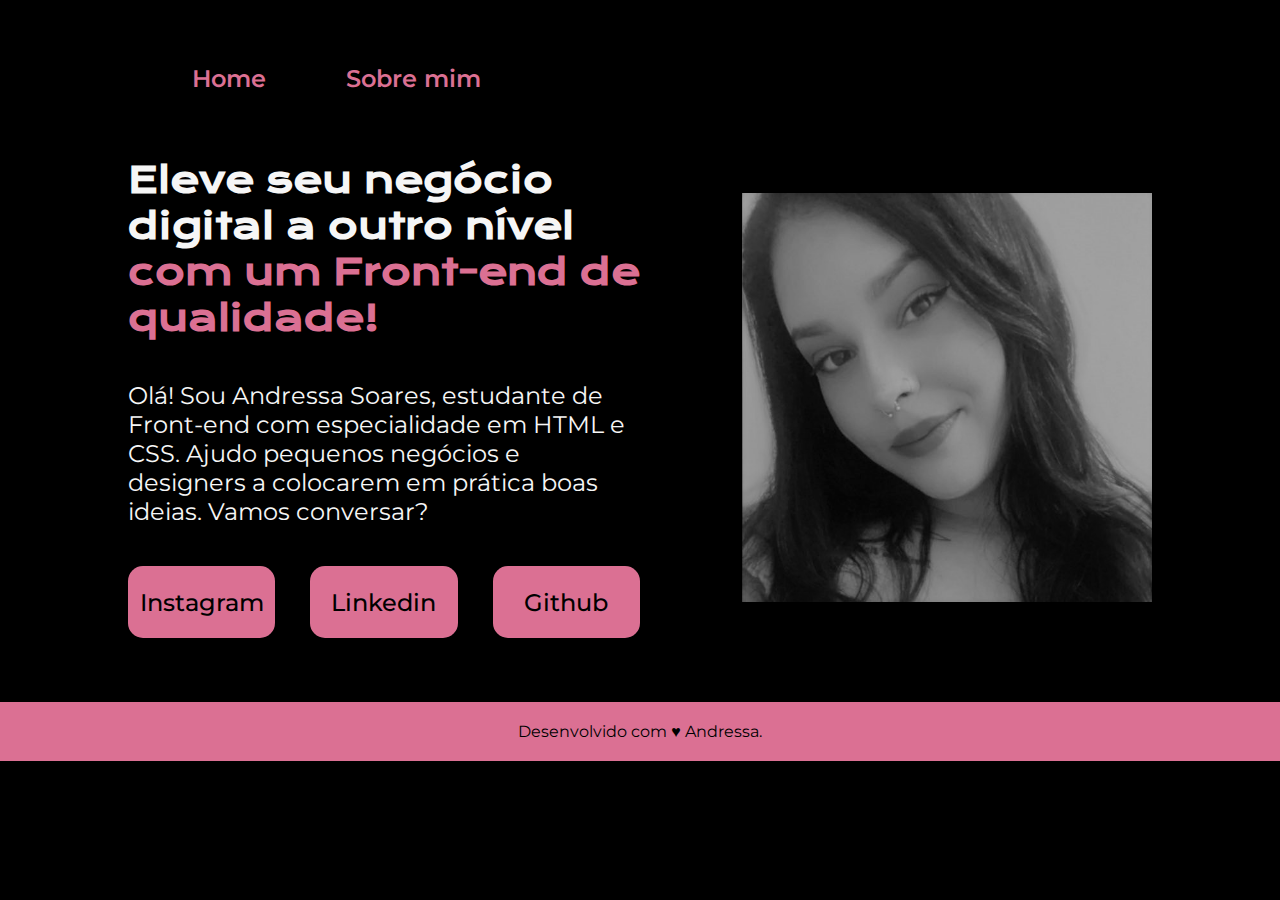
<file: index.html>
<!DOCTYPE html>
<html lang="pt-br">
<head>
    <meta charset="UTF-8"> 
    <meta http-equiv="X-UA-Compatible" content="IE=edge">
    <meta name="viewport" content="width=device-width, initial-scale=1.0">
    <title>Portifolio</title> 
    <link rel="stylesheet" href="style.css">
</head>
<body>
    <header class="cabecalho">
        <nav class="cabecalho__menu">
            <a class="cabecalho__menu__link" href="index.html">Home</a>
            <a class="cabecalho__menu__link" href="about me.html">Sobre mim</a>
        </nav>
    </header>
    <main class="apresentacao">
        <section class="apresentacao__conteudo">
            <h1 class="apresentacao__conteudo__titulo">
                Eleve seu negócio digital a outro nível 
                <strong class="titulo-destaque">com um Front-end de qualidade!
                </strong></h1>
                <p class="apresentacao__conteudo__texto">Olá! Sou Andressa Soares, estudante de Front-end com especialidade em HTML e
                CSS. Ajudo pequenos negócios e designers a 
                colocarem em prática boas ideias. Vamos 
                conversar?</p>
                <div class="apresentacao__links">
            <a class="apresentacao__botoes" href="https://instagram.com/dressa.soares">Instagram</a>
            <a class="apresentacao__botoes" href="https://www.linkedin.com/in/andressansoares/">Linkedin</a>
            <a class="apresentacao__botoes" href="https://github.com/DressaSoares">Github</a>
                </div>
        </section>
    <img class="apresentacao__imagem"
src="dressa.jpg" alt="Foto da Dressa">
    </main>
    <footer class="rodape">
        <p>Desenvolvido com ♥ Andressa.</p>
    </footer>
</body>
</html>
</file>
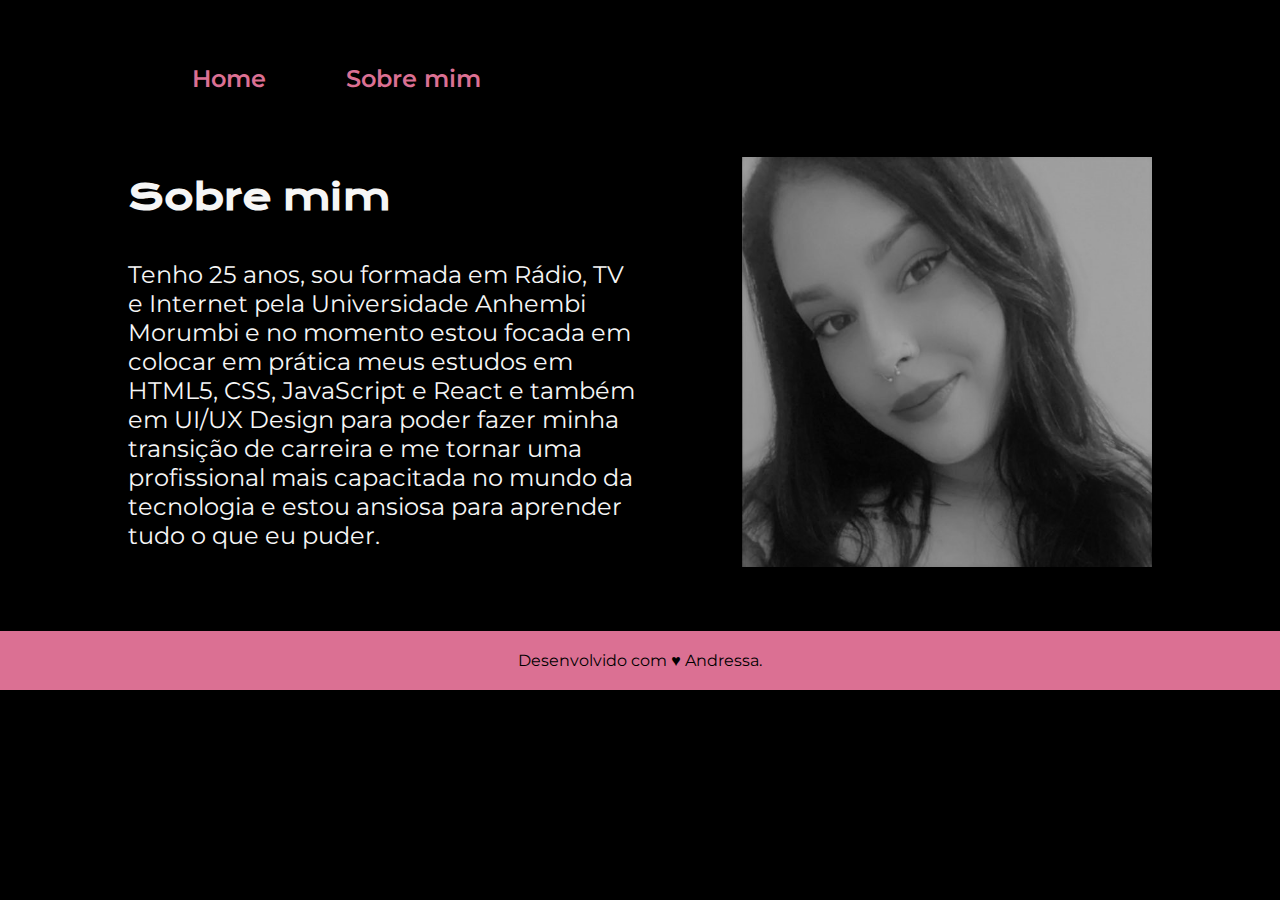
<file: about me.html>
<!DOCTYPE html>
<html lang="pt-br">
<head>
    <meta charset="UTF-8">
    <meta http-equiv="X-UA-Compatible" content="IE=edge">
    <meta name="viewport" content="width=device-width, initial-scale=1.0">
    <title>Sobre mim</title>
    <link rel="stylesheet" href="style.css">
</head>
<body>
<header class="cabecalho">
    <nav class="cabecalho__menu">
        <a class="cabecalho__menu__link" href="index.html">Home</a>
        <a class="cabecalho__menu__link" href="about me.html">Sobre mim</a>
    </nav>


</header>
<main class="apresentacao">
<section class="apresentacao__conteudo">
    <h1 class="apresentacao__conteudo__titulo">Sobre mim</h1>
        <p class="apresentacao__conteudo__texto">Tenho 25 anos, sou formada em Rádio, TV e Internet pela Universidade Anhembi Morumbi e no momento estou focada em colocar em prática meus estudos em HTML5, CSS, JavaScript e React e também em UI/UX Design para poder fazer minha transição de carreira e me tornar uma profissional mais capacitada no mundo da tecnologia e estou ansiosa para aprender tudo o que eu puder.</p>
    </section>
    
<img class="apresentacao__imagem" src="dressa.jpg" alt="Foto da Dressa"></main>
<footer class="rodape">
    <p>Desenvolvido com ♥ Andressa.</p>
</footer>

</body>
</html>
</file>
<file: style.css>
@import url('https://fonts.googleapis.com/css2?family=Krona+One&family=Montserrat:wght@400;600&display=swap');

*{
    margin: 0;
    padding: 0;
}

body{
    box-sizing: border-box;
    background-color: #000000;
    color: #F6F6F6;
}

.titulo-destaque{
    color: palevioletred;
}

.cabecalho {
    padding: 5% 0% 0% 15%; 
}

.cabecalho__menu {
display:flex;
gap:80px;
}

.cabecalho__menu__link {
font-family:   'Montserrat', sans-serif;
font-size: 1.5rem;
font-weight: 600;
color: palevioletred;
text-decoration: none;
}

.apresentacao{
    padding: 5% 10%;
    display: flex;
    align-items: center;
    justify-content: space-between;
    gap: 82px;
}
.apresentacao__conteudo{
    width: 50%;
    display: flex;
    flex-direction: column;
    gap: 40px;
}

.apresentacao__conteudo__titulo{
    font-size: 2.25rem;
    font-family: 'Krona One', sans-serif;
}

.apresentacao__conteudo__texto{
    font-size: 1.5rem;
    font-family: 'Montserrat', sans-serif;
}

.apresentacao__links {
display:flex;
align-items: center;
justify-content: space-between;
gap: 35px;

}

.apresentacao__links__sub {
font-family:  'Krona One', sans-serif;
font-weight: 400;
font-size: 1.5rem;
}
.apresentacao__botoes {
    background-color: palevioletred;
    width: 50%;
    text-align: center;
    border-radius: 15px;
    font-size: 1.5rem;
    font-weight: 500;
    padding: 21.5px 0px;
    text-decoration: none;
    color: #000000;
    font-family: 'Montserrat', sans-serif;

}
.apresentacao__botoes:hover {
background-color: #272727;
padding: 2%;
}

.apresentacao__imagem {
    width: 40%;

}
.rodape {
    padding: 20px;
    text-align: center;
    color: black;
    background-color: palevioletred;
    font-family: 'Montserrat', sans-serif;
    font-size: 1rem;
    font-weight: 400;

}

@media (max-width:1200px) 

{
    .cabecalho{
         padding: 8%;  
    }
    .cabecalho__menu{
        justify-content: center;
    }
    .apresentacao{
        flex-direction: column-reverse;
        padding: 5%;
    }
    .apresentacao__conteudo{
        width: auto;
    }
    .apresentacao__imagem´{
        width: auto;
    }
}
</file>
